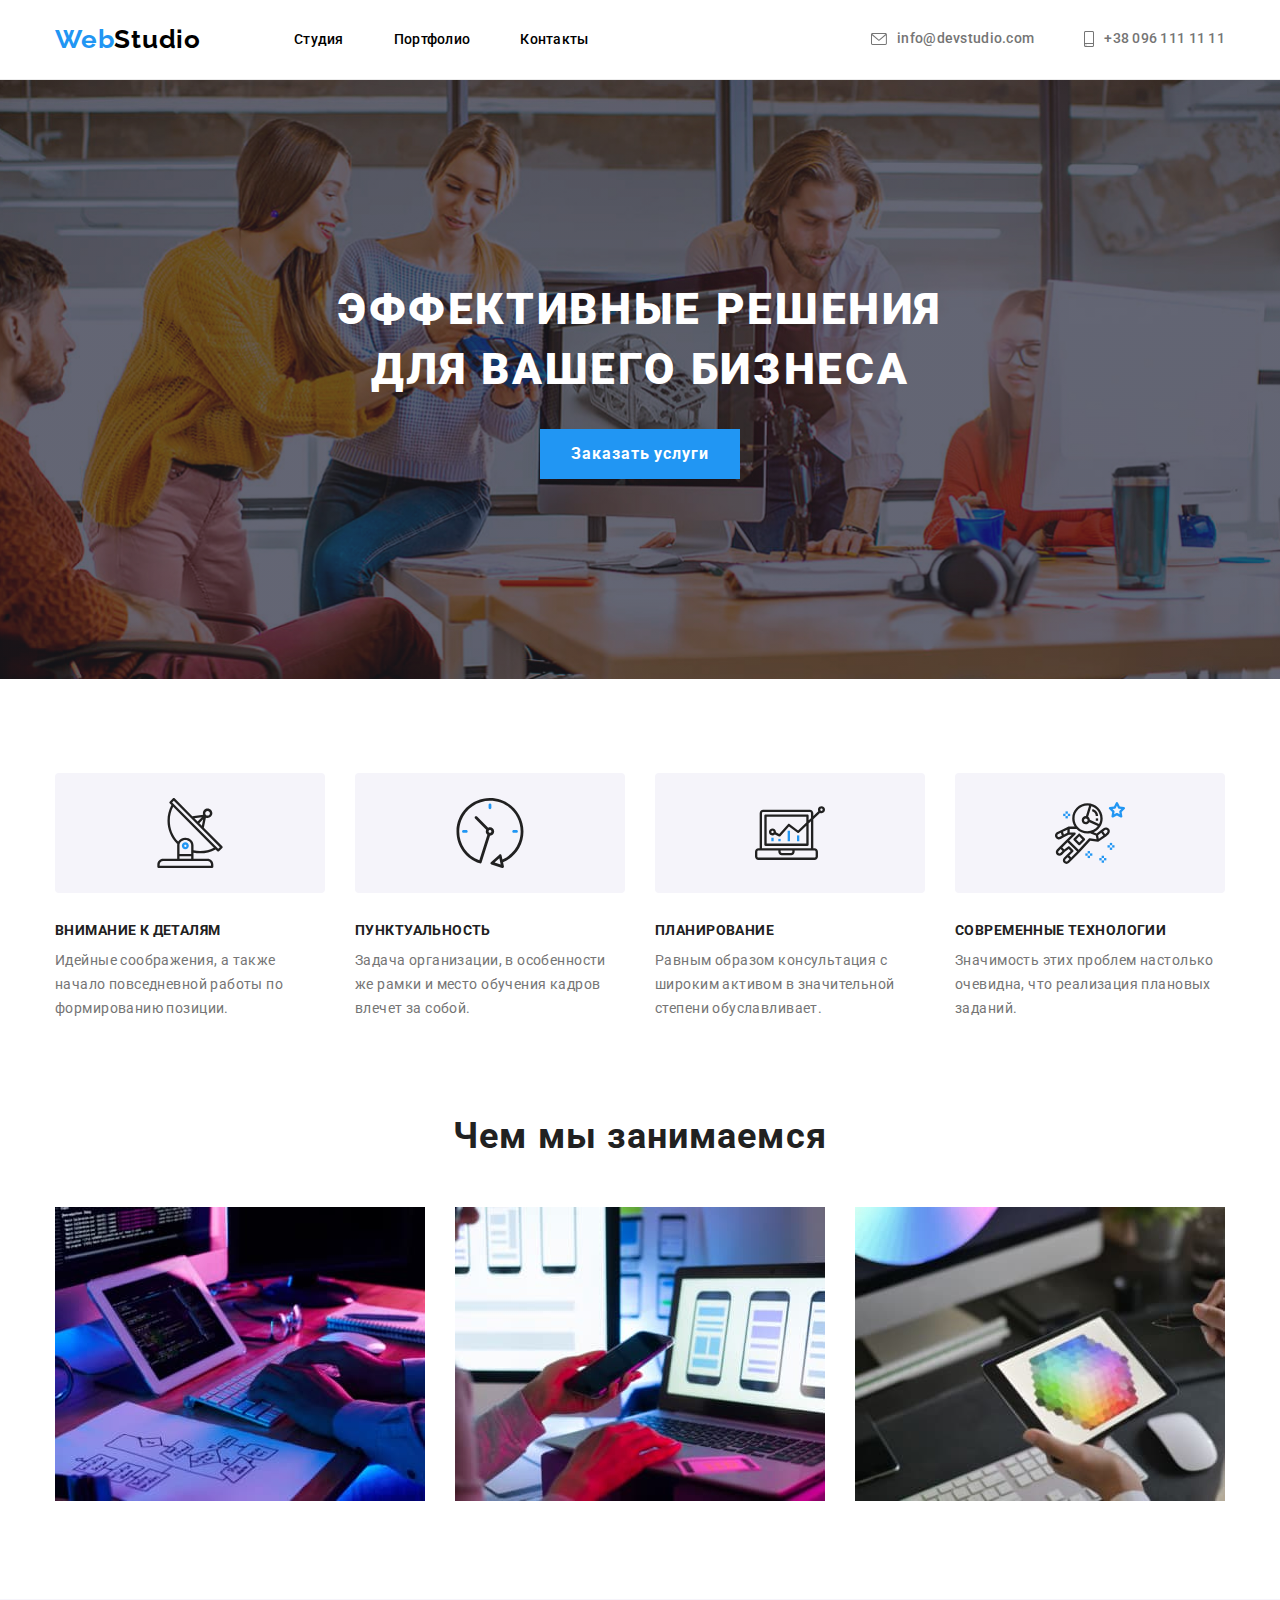
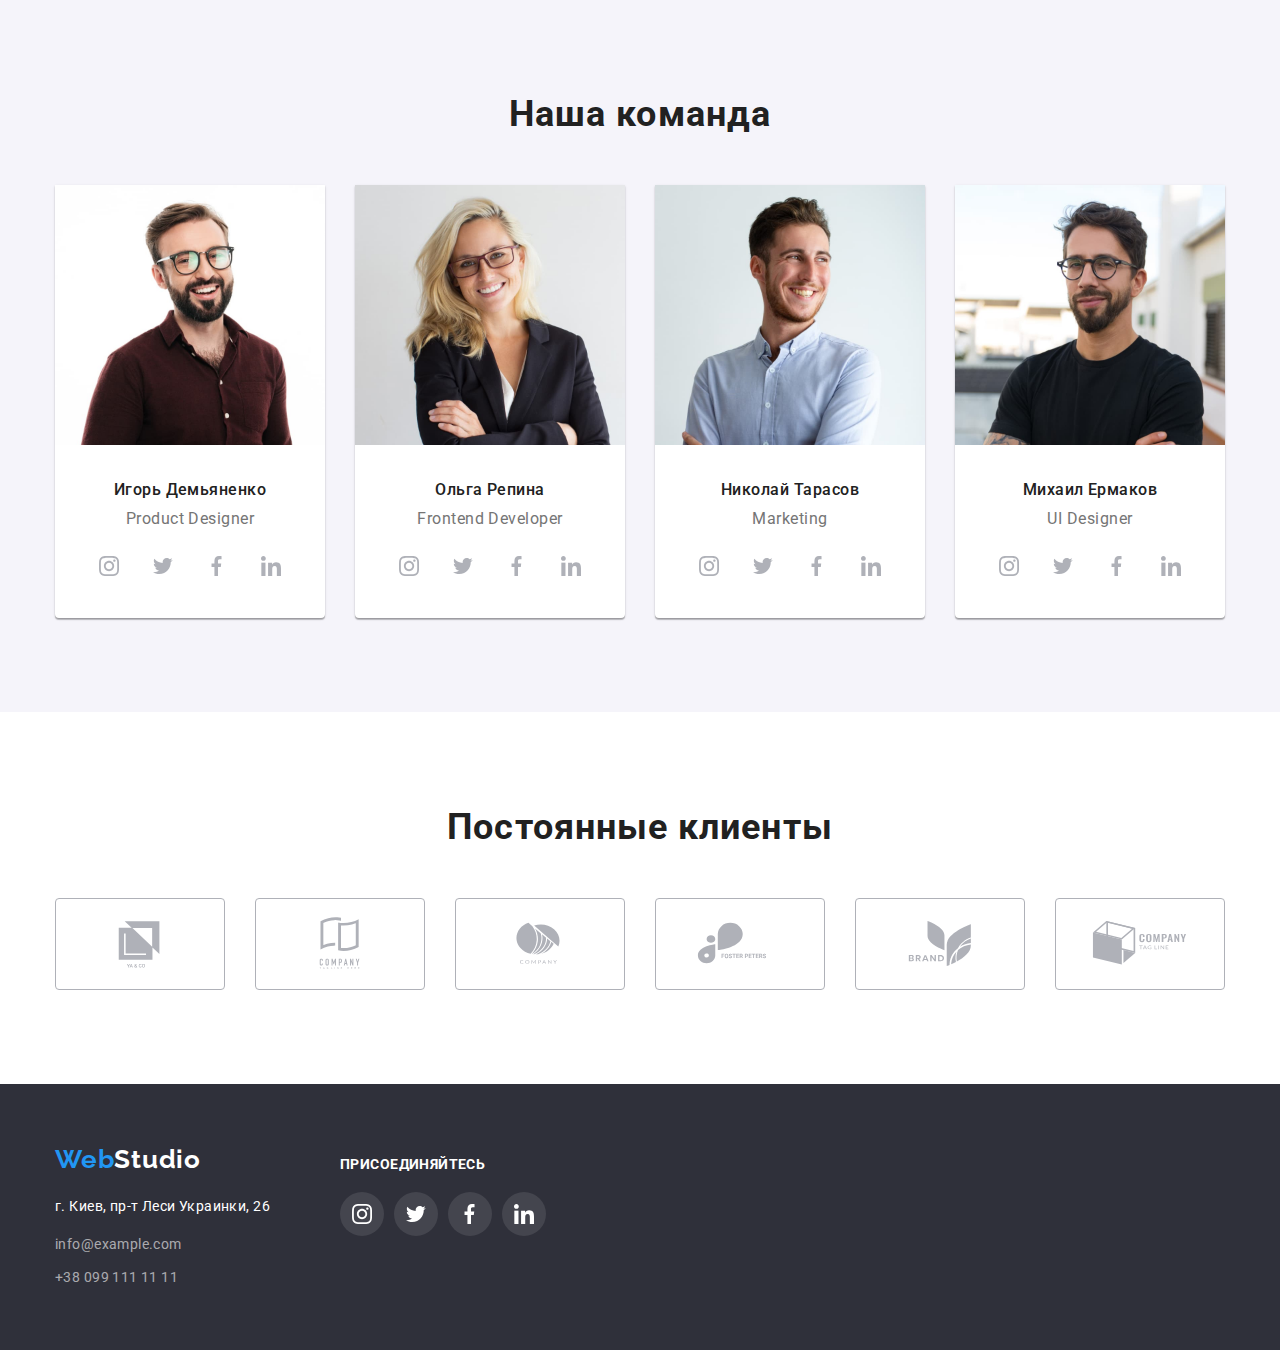
<file: index.html>
<!DOCTYPE html>
<html lang="en">

<head>
    <meta charset="UTF-8">
    <meta http-equiv="X-UA-Compatible" content="IE=edge">
    <meta name="viewport" content="width=device-width, initial-scale=1.0">
    <link rel="preconnect" href="https://fonts.googleapis.com">
    <link rel="preconnect" href="https://fonts.gstatic.com" crossorigin>
    <link href="https://fonts.googleapis.com/css2?family=Raleway:wght@700&family=Roboto:wght@400;500;700;900&display=swap" rel="stylesheet">
    <link rel="stylesheet" href="https://cdnjs.cloudflare.com/ajax/libs/modern-normalize/1.0.0/modern-normalize.min.css">
    <link rel="stylesheet" href="css/styles.css">
    <title>Studio</title> 
</head>

<body>
    <header class="header">
        <div class="container">
        <!--Header-->
        <a class="header-company-name1" href="/">Web<span class="header-company-name2">Studio</span></a>
        <nav class="navigation">
            <ul class="navigate-list">
                <li class="navigate-item"><a class="page-buttons" href="./index.html">Студия</a></li>
                <li class="navigate-item"><a class="page-buttons" href="./portfolio.html">Портфолио</a></li>
                <li class="navigate-item"><a class="page-buttons" href="">Контакты</a></li>
            </ul>
        </nav>
            <ul class="header-contact-list">
                <li class="header-contact-item">
                    <a class="header-contacts header-gmail" href="mailto:info@devstudio.com">
                        <svg class="header-contact-logo header-contacts" width="16" height="12">
                            <use 
                                href="./images/symbol-defs.svg#icon-envelope">
                            </use>
                        </svg>info@devstudio.com
                    </a>
                </li>
                <li class="header-contact-item">                   
                    <a class="header-contacts header-tel" href="tel:+380961111111">
                        <svg class="header-contact-logo header-contacts" width="10" height="16">
                            <use
                                href="./images/symbol-defs.svg#icon-smartphone">
                            </use>
                        </svg>+38 096 111 11 11
                    </a>
                </li>
            </ul>
        </div>
    </header>
    <main>
        <section class="head-background">
            <div class="container header-background">
            <!--Head--> 
            <h1 class="main-title">Эффективные решения <br /> для вашего бизнеса</h1>
            <button class="button-title" type="button">Заказать услуги</button>
        </section>
        <section class="section">
            <div class="container">
            <!--Specialisation-->
            <ul class="specialisations">
                <li class="specialisation-item">
                    <div class="specialisation-soc-container">
                        <svg class="specialisation-soc-logo" width="70" height="70">
                            <use
                                href="./images/symbol-defs.svg#icon-antenna-1">
                            </use>
                        </svg>
                    </div>
                    <h3 class="specialisation-title">Внимание к деталям</h3>
                    <p class="specialisation-text">Идейные соображения, а также начало повседневной работы по формированию позиции.</p>
                </li>
                <li class="specialisation-item">
                    <div class="specialisation-soc-container">
                        <svg class="specialisation-soc-logo" width="70" height="70">
                            <use
                                href="./images/symbol-defs.svg#icon-clock-1">
                            </use>
                        </svg>
                    </div>
                    <h3 class="specialisation-title">Пунктуальность</h3>
                    <p class="specialisation-text">Задача организации, в особенности же рамки и место обучения кадров влечет за собой.</p>
                </li>
                <li class="specialisation-item">
                    <div class="specialisation-soc-container">
                        <svg class="specialisation-soc-logo" width="70" height="70">
                            <use
                                href="./images/symbol-defs.svg#icon-diagram-1">
                            </use>
                        </svg>
                    </div>
                    <h3 class="specialisation-title">Планирование</h3>
                    <p class="specialisation-text">Равным образом консультация с широким активом в значительной степени обуславливает.</p>
                </li>
                <li class="specialisation-item">
                    <div class="specialisation-soc-container">
                        <svg class="specialisation-soc-logo" width="70" height="70">
                            <use
                                href="./images/symbol-defs.svg#icon-astronaut-1">
                            </use>
                        </svg>
                    </div>
                    <h3 class="specialisation-title">Современные технологии</h3>
                    <p class="specialisation-text">Значимость этих проблем настолько очевидна, что реализация плановых заданий.</p>
                </li>
            </ul>
            </div>
        </section>
        <!--Our-Work-->
        <section class="specialisation-section section">
            <div class="container">
                <h2 class="work-title">Чем мы занимаемся</h2>
                <ul class="work-images">
                    <li><img src="images/box1.jpg" alt="Рабочее c клавиатурой" class="work-item" width="370" height="294"></li>
                    <li><img src="images/box2.jpg" alt="Рабочее лептопом" class="work-item" width="370" height="294"></li>
                    <li><img src="images/box3.jpg" alt="Рабочее с планшетом" class="work-item" width="370" height="294"></li>
                </ul>
            </div>
        </section>
        <!--Our-Team-->
        <section class="team-section section">
            <div class="container">
            <h2 class="title-team">Наша команда</h2>
            <!--Igor-->
            <ul class="person-list">
                <li class="person">
                    <img class="person-image" src="images/igor.jpg" width="270" alt="Фото пользователя">
                    <div class="person-details">
                    <p class="person-name">Игорь Демьяненко</p>
                    <p class="person-description">Product Designer</p>
                    </div>
                    <ul class="person-soc-list">
                        <li class="person-soc-item">
                            <a class="person-soc-link" href="">
                                <svg class="person-soc-icon" width="20" height="20">
                                    <use 
                                        href="./images/symbol-defs.svg#icon-instagram">
                                    </use>
                                </svg>
                            </a>
                        </li>
                        <li class="person-soc-item">
                            <a class="person-soc-link" href="">
                                <svg class="person-soc-icon" width="20" height="20">
                                    <use 
                                        href="./images/symbol-defs.svg#icon-twitter">
                                    </use>
                                </svg>
                            </a>
                        </li>
                        <li class="person-soc-item">
                            <a class="person-soc-link" href="">
                                <svg class="person-soc-icon" width="20" height="20">
                                    <use 
                                        href="./images/symbol-defs.svg#icon-facebook">
                                    </use>
                                </svg>
                            </a>
                        </li>
                        <li class="person-soc-item">
                            <a class="person-soc-link" href="">
                                <svg class="person-soc-icon" width="20" height="20">
                                    <use 
                                        href="./images/symbol-defs.svg#icon-linkedin">
                                    </use>
                                </svg>
                            </a>
                        </li>
                    </ul>
                </li>
            <!--Olha-->
                <li class="person">
                    <img class="person-image" src="images/olga.jpg" width="270" alt="Фото пользователя">
                    <div class="person-details">
                    <p class="person-name">Ольга Репина</p>
                    <p class="person-description">Frontend Developer</p>
                    </div>
                    <ul class="person-soc-list">
                        <li class="person-soc-item">
                            <a class="person-soc-link" href="">
                                <svg class="person-soc-icon" width="20" height="20">
                                    <use 
                                        href="./images/symbol-defs.svg#icon-instagram">
                                    </use>
                                </svg>
                            </a>
                        </li>
                        <li class="person-soc-item">
                            <a class="person-soc-link" href="">
                                <svg class="person-soc-icon" width="20" height="20">
                                    <use 
                                        href="./images/symbol-defs.svg#icon-twitter">
                                    </use>
                                </svg>
                            </a>
                        </li>
                        <li class="person-soc-item">
                            <a class="person-soc-link" href="">
                                <svg class="person-soc-icon" width="20" height="20">
                                    <use 
                                        href="./images/symbol-defs.svg#icon-facebook">
                                    </use>
                                </svg>
                            </a>
                        </li>
                        <li class="person-soc-item">
                            <a class="person-soc-link" href="">
                                <svg class="person-soc-icon" width="20" height="20">
                                    <use 
                                        href="./images/symbol-defs.svg#icon-linkedin">
                                    </use>
                                </svg>
                            </a>
                        </li>
                    </ul>
                </li>
            <!--Mukhola-->
                <li class="person">
                    <img class="person-image" src="images/nikolai.jpg" width="270" alt="Фото пользователя">
                    <div class="person-details">
                    <p class="person-name">Николай Тарасов</p>
                    <p class="person-description">Marketing</p>
                    </div>
                    <ul class="person-soc-list">
                        <li class="person-soc-item">
                            <a class="person-soc-link" href="">
                                <svg class="person-soc-icon" width="20" height="20">
                                    <use 
                                        href="./images/symbol-defs.svg#icon-instagram">
                                    </use>
                                </svg>
                            </a>
                        </li>
                        <li class="person-soc-item">
                            <a class="person-soc-link" href="">
                                <svg class="person-soc-icon" width="20" height="20">
                                    <use 
                                        href="./images/symbol-defs.svg#icon-twitter">
                                    </use>
                                </svg>
                            </a>
                        </li>
                        <li class="person-soc-item">
                            <a class="person-soc-link" href="">
                                <svg class="person-soc-icon" width="20" height="20">
                                    <use 
                                        href="./images/symbol-defs.svg#icon-facebook">
                                    </use>
                                </svg>
                            </a>
                        </li>
                        <li class="person-soc-item">
                            <a class="person-soc-link" href="">
                                <svg class="person-soc-icon" width="20" height="20">
                                    <use 
                                        href="./images/symbol-defs.svg#icon-linkedin">
                                    </use>
                                </svg>
                            </a>
                        </li>
                    </ul>
                </li>
            <!--Mikhailo-->
                <li class="person">
                    <img class="person-image" src="images/mikhail.jpg" width="270" alt="Фото пользователя">
                    <div class="person-details">
                    <p class="person-name">Михаил Ермаков</p>
                    <p class="person-description">UI Designer</p>
                    </div>
                    <ul class="person-soc-list">
                        <li class="person-soc-item">
                            <a class="person-soc-link" href="">
                                <svg class="person-soc-icon" width="20" height="20">
                                    <use 
                                        href="./images/symbol-defs.svg#icon-instagram">
                                    </use>
                                </svg>
                            </a>
                        </li>
                        <li class="person-soc-item">
                            <a class="person-soc-link" href="">
                                <svg class="person-soc-icon" width="20" height="20">
                                    <use 
                                        href="./images/symbol-defs.svg#icon-twitter">
                                    </use>
                                </svg>
                            </a>
                        </li>
                        <li class="person-soc-item">
                            <a class="person-soc-link" href="">
                                <svg class="person-soc-icon" width="20" height="20">
                                    <use 
                                        href="./images/symbol-defs.svg#icon-facebook">
                                    </use>
                                </svg>
                            </a>
                        </li>
                        <li class="person-soc-item">
                            <a class="person-soc-link" href="">
                                <svg class="person-soc-icon" width="20" height="20">
                                    <use 
                                        href="./images/symbol-defs.svg#icon-linkedin">
                                    </use>
                                </svg>
                            </a>
                        </li>
                    </ul>
                </li>
            </ul>
            </div>
        </section>
        <section class="section">
            <!--Regular-clients-->
            <div class="container">
                <h2 class="title-clients">Постоянные клиенты</h2>
                <ul class="clients-brand-list">
                    <li class="clients-brand-item">
                        <a class="clients-brand-link" href="">
                            <svg class="clients-brand-logo" width="106" height="60">
                                <use 
                                    href="./images/symbol-defs.svg#icon-union-1">
                                </use>
                            </svg>
                        </a>
                    </li>
                    <li class="clients-brand-item">
                        <a class="clients-brand-link" href="">
                            <svg class="clients-brand-logo" width="106" height="60">
                                <use
                                    href="./images/symbol-defs.svg#icon-union-2">
                                </use>
                            </svg>
                        </a>
                    </li>
                    <li class="clients-brand-item">
                        <a class="clients-brand-link" href="">
                            <svg class="clients-brand-logo" width="106" height="60">
                                <use
                                    href="./images/symbol-defs.svg#icon-union-3">
                                </use>
                            </svg>
                        </a>
                    </li>
                    <li class="clients-brand-item">
                        <a class="clients-brand-link" href="">
                            <svg class="clients-brand-logo" width="106" height="60">
                                <use 
                                    href="./images/symbol-defs.svg#icon-union-6">
                                </use>
                            </svg>
                        </a>
                    </li>
                    <li class="clients-brand-item">
                        <a class="clients-brand-link"  href="">
                            <svg class="clients-brand-logo" width="106" height="60">
                                <use
                                    href="./images/symbol-defs.svg#icon-union-5">
                                </use>
                            </svg>
                        </a>
                    </li>
                    <li class="clients-brand-item">
                        <a class="clients-brand-link" href="">
                            <svg class="clients-brand-logo" width="106" height="60">
                                <use
                                    href="./images/symbol-defs.svg#icon-union-4">
                                </use>
                            </svg>
                        </a>
                    </li>
                </ul>
            </div>
        </section>
    </main>
    <!--WebStudio Footer-->
    <footer class="footer">
        <div class="container footer-flex">
            <div class="footer-address-container">
                <div class="footer-name">
                    <a class="footer-company-name1" href="/">Web<span class="footer-company-name2">Studio</span></a>
                </div>
                <address class="location">
                    <ul class="location-list">
                        <li class="footer-address"><p>г. Киев, пр-т Леси Украинки, 26</p></li>
                        <li class="location-item"><a class="footer-contacts footer-email" href="mailto:info@example.com">info@example.com</a><br></li>
                        <li class="location-item"><a class="footer-contacts footer-tel" href="tel:+380991111111">+38 099 111 11 11</a></li>
                    </ul>
                </address>
            </div>
            <div class="container-soc-footer">
                <h3 class="footer-title">Присоединяйтесь</h3>
                <ul class="footer-soc-list">
                    <li class="footer-soc-item">
                        <a class="footer-soc-link" href="">
                            <svg class="footer-soc-icon" width="20" height="20">
                                <use 
                                    href="./images/symbol-defs.svg#icon-instagram">
                                </use>
                            </svg>
                        </a>
                    </li>
                    <li class="footer-soc-item">
                        <a class="footer-soc-link" href="">
                            <svg class="footer-soc-icon" width="20" height="20">
                                <use 
                                    href="./images/symbol-defs.svg#icon-twitter">
                                </use>
                            </svg>
                        </a>
                    </li>
                    <li class="footer-soc-item">
                        <a class="footer-soc-link" href="">
                            <svg class="footer-soc-icon" width="20" height="20">
                                <use 
                                    href="./images/symbol-defs.svg#icon-facebook">
                                </use>
                            </svg>
                        </a>
                    </li>
                    <li class="footer-soc-item">
                        <a class="footer-soc-link" href="">
                            <svg class="footer-soc-icon" width="20" height="20">
                                <use 
                                    href="./images/symbol-defs.svg#icon-linkedin">
                                </use>
                            </svg>
                        </a>
                    </li>
                </ul>
            </div>
        </div>
    </footer>
</body>
</html>
</file>
<file: css/styles.css>
:root {
    --main-color: #FFFFFF;
}

body {
    font-family: 'Roboto', sans-serif;
    color: #212121;
}

ul, ol {
    margin: 0;
    padding-left: 0;
    list-style: none;
}

a {
    text-decoration: none;
}

h1,h2,h3,h4,h5,h6,p {
    margin-top: 0;
    padding-bottom: 0;
}

.container {
    width: 1200px;
    margin: 0 auto;
    padding-left: 15px;
    padding-right: 15px;
    /*outline: 1px solid crimson;*/
}

.section {
    padding-top: 94px;
    padding-bottom: 94px;
}

/* ----------------------------------------------------------------------------------------Buttons----------------------------------------------------------------------------------------------- */
.button-title {
    font-family: inherit;
    font-weight: 700;
    font-size: 16px;
    line-height: 2.14;
    letter-spacing: 0.06em;
    color: var(--main-color);
    background: #2196F3;
    cursor: pointer;
    border: none;
    width: 200px;
    height: 50px;
}

.head-background .container {
    display: flex;
    flex-direction: column;
    align-items: center;
    padding-top: 200px;
    padding-bottom: 200px;
}

.page-buttons {
    text-decoration: none;
    color: black;
    font-weight: 500;
    font-size: 14px;
    line-height: 1.14;
    letter-spacing: 0.02em;
}

.page-buttons:hover,
.page-buttons:focus,
.header-contacts:hover,
.header-contacts:focus {
    color: #2196F3;
}

/* ----------------------------------------------------------------------------------------Header----------------------------------------------------------------------------------------------- */

.header {
    background: #FFFFFF;
    padding-top: 24px;
    padding-bottom: 24px;
    border-bottom: 1px solid #ECECEC;
}

.header .container {
    display: flex;
    align-items: center;
}

.header-company-name1 {
    color: #2196F3;
    margin-right: 93px;
}

.header-company-name2 {
    color: black;
}

.header-company-name1,
.header-company-name2 {
    text-decoration: none;
    font-family: 'Raleway';
    font-weight: 700;
    font-size: 26px;
    line-height: 1.19;
    letter-spacing: 0.03em;
}

.header-gmail, .header-tel {
    font-weight: 500;
    font-size: 14px;
    line-height: 1.14;
    letter-spacing: 0.02em;
    color: #757575;
    display: flex;
    align-items: center;
}

/* Navigation */

.navigate-list {
    display: flex;
    align-items: center;
    padding-left: 0;
}

.navigate-item {
    margin-right: 50px;
}

/* Contacts */

.header-contact-list {
    display: flex;
    align-items: center;
    padding: 0px;
    margin-left: auto;
}

.header-gmail {
    margin-right: 50px;
}

.header-contact-item {
    display: flex;
    align-items: center;
}

.header-contact-logo {
    margin-right: 10px;
    fill: #757575;
    cursor: pointer;
}

.header-contacts:hover .header-contact-logo,
.header-contacts:focus .header-contact-logo{
    fill: #2196F3;
}
/* ----------------------------------------------------------------------------------------Work----------------------------------------------------------------------------------------------- */

.main-title {
    font-weight: 900;
    font-size: 44px;
    line-height: 1.36;
    text-align: center;
    letter-spacing: 0.06em;
    text-transform: uppercase;
    color: #FFFFFF;
}

/*----------------------------------------*/

.specialisation-soc-container {
    background: #F5F4FA;
    border-radius: 4px;
    margin-right: 30px;
    width: 270px;
    height: 120px;
    display: flex;
    align-items: center;
    justify-content: center;
    margin-bottom: 30px;
}

.specialisation-soc-container:last-child {
    margin-right: 0;
}

.specialisation-section {
    padding-top: 0;
}

.specialisations {
    display: flex;
}

.specialisation-item:not(:last-child) {
    margin-right: 30px;
}

.specialisation-item {
    width: 270px;
}

.specialisation-title {
    font-weight: 700;
    font-size: 14px;
    line-height: 1.14;
    letter-spacing: 0.03em;
    text-transform: uppercase;
    color: #212121;
    margin-bottom: 10px;
}

.specialisation-text {
    font-size: 14px;
    line-height: 1.71;
    letter-spacing: 0.03em;
    color: #757575;
    margin-bottom: 0px;
}

.specialisation-section {
    padding-top: 0;
}

/* ----------------------------------------------------------------------------------------Work-images----------------------------------------------------------------------------------------------- */

.work-title, .title-team {
    font-weight: 700;
    font-size: 36px;
    line-height: 1.17;
    text-align: center;
    letter-spacing: 0.03em;
    color: #212121;
}

.work-title {
    margin-bottom: 50px;
}

.work-images {
    display: flex;
}

.work-item {
    margin-right: 30px;
    flex-basis: calc(100% / 3 - 30px);
}
/* ----------------------------------------------------------------------------------------People----------------------------------------------------------------------------------------------- */

.title-team {
    margin-bottom: 50px;
    padding-bottom: 0px;
}

.person:not(:last-child) {
    margin-right: 30px;
}

.person {
    width: calc(100% / 4 - 30px);
    background-color: #FFFFFF;
    box-shadow: 0px 1px 3px rgba(0, 0, 0, 0.12), 0px 1px 1px rgba(0, 0, 0, 0.14), 0px 2px 1px rgba(0, 0, 0, 0.2);
    border-radius: 0px 0px 4px 4px;
}

.person-list {
    display: flex;
    justify-content: center;
    padding: 0px;
    margin-right: -15px;
    margin-left: -15px;
}

.person-details {
    margin-top: 30px;
    margin-bottom: 16px;
}

.person-name {
    font-weight: 500;
    font-size: 16px;
    line-height: 1.19;
    text-align: center;
    letter-spacing: 0.03em;
    color: #212121;
    margin-bottom: 0;
    margin-bottom: 10px;
}

.person-description {
    font-size: 16px;
    line-height: 1.19;
    text-align: center;
    letter-spacing: 0.03em;
    color: #757575;
    margin: 0;
}

.person-soc-list {
    display: flex;
    justify-content: center;
    padding-bottom: 30px;
}

.person-soc-item {
    width: 44px;
    height: 44px;
    margin-right: 10px;
    display: inline;
}

.person-soc-item:last-child {
    margin-right: 0;
}

.person-soc-link {
    width: 100%;
    height: 100%;
    background-color: #FFFFFF;
    border-radius: 50px;
    display: flex;
    align-items: center;
    justify-content: center;
    fill: #AFB1B8;
}

.person-soc-link:hover,
.person-soc-link:focus {
    background-color: #2196F3;
    fill: #FFFFFF;
}
/* ----------------------------------------------------------------------------------------Regular-clients----------------------------------------------------------------------------------------------- */

.title-clients {
    font-weight: 700;
    font-size: 36px;
    line-height: 1.17;
    text-align: center;
    letter-spacing: 0.03em;
    color: #212121;
    padding-bottom: 50px;
    margin: 0;
}

.clients-brand-list {
    display: flex;
}

.clients-brand-item {
    width: 170px;
    height: 92px;
    border: 1px solid #AFB1B8;
    border-radius: 4px;
    margin-right: 30px;
}

.clients-brand-item:last-child {
    margin-right: 0px;
}

.clients-brand-link {
    width: 100%;
    height: 100%;
    fill: #AFB1B8;
    display: flex;
    align-items: center;
    justify-content: center;
}

.clients-brand-item:hover,
.clients-brand-item:focus,
.clients-brand-link:hover,
.clients-brand-link:focus {
    border-color: #2196F3;
    fill: #2196F3;
}

/* .clients-brand-logo {
    margin: 16px 32px;
} */
/* ----------------------------------------------------------------------------------------Background colors----------------------------------------------------------------------------------------------- */

.head-background {
    background: #E5E5E5;
    background-image: linear-gradient(rgba(47, 48, 58, 0.4), rgba(47, 48, 58, 0.4)), url(../images/hero-background.jpg);
    background-repeat: no-repeat;
    background-position: center;
    background-size: cover;
    max-width: 1600px;
    margin: 0 auto;
}

.team-section {
    background: #F5F4FA;
}

/* ----------------------------------------------------------------------------------------Footer----------------------------------------------------------------------------------------------- */

.location {
    padding: 0;
}

.footer {
    background: #2F303A;
    padding-top: 60px;
    padding-bottom: 60px;
    display: flex;
}

.footer-name {
    margin-bottom: 20px;
}

.footer-company-name1 {
    color: #2196F3;
}

.footer-company-name2 {
    color: #FFFFFF;
}

.footer-company-name1,
.footer-company-name2 {
    text-decoration: none;
    font-family: 'Raleway';
    font-weight: 700;
    font-size: 26px;
    line-height: 1.19;
    letter-spacing: 0.03em;
}

.footer-address {
    font-style: normal;
    font-size: 14px;
    line-height: 1.71;
    letter-spacing: 0.03em;
    color: #FFFFFF;
    margin-bottom: 10px;
}

.footer-contacts {
    font-style: normal;
    font-size: 14px;
    line-height: 1.71;
    letter-spacing: 0.03em;
    color: rgba(255, 255, 255, 0.6);
}

.location-item:not(:last-child) {
    margin-bottom: 9px;
}

.location-list {
    margin-right: 70px;
}

.footer-title {
    font-weight: 700;
    font-size: 14px;
    line-height: 16px;
    letter-spacing: 0.03em;
    text-transform: uppercase;
    color: #FFFFFF;
    margin-bottom: 20px;
    padding-bottom: 0;
}

.footer-soc-list {
    display: flex;
    justify-content: center;
}

.footer-soc-item {
    width: 44px;
    height: 44px;
    margin-right: 10px;
    display: inline;
}

.footer-soc-item:last-child {
    margin-right: 0;
}

.footer-soc-link {
    width: 100%;
    height: 100%;
    background-color: rgba(255, 255, 255, 0.1);
    border-radius: 50px;
    display: flex;
    align-items: center;
    justify-content: center;
    fill: #FFFFFF;
}

.footer-soc-link:hover,
.footer-soc-link:focus {
    background-color: #2196F3;
}

.container-soc-footer {
    padding-top: 12px;
    padding-bottom: 40px;
}

.footer-flex {
    display: flex;
}
/* ----------------------------------------------------------------------------------------Porfolio----------------------------------------------------------------------------------------------- */
.button-gallery {
    font-family: inherit;
    background-color: #F5F4FA;
    border: none;
    font-weight: 500;
    font-size: 16px;
    line-height: 1.63;
    letter-spacing: 0.03em;
    color: #212121;
    cursor: pointer;
    border-radius: 4px;
    padding: 6px 22px;
}

.button-gallery-li {
    margin-right: 8px;
}

.button-gallery:hover,
.button-gallery:focus,
.button-galleyr:active {
    color: white;
    background-color: #2196F3;
    box-shadow: 0px 3px 1px rgba(0, 0, 0, 0.1), 0px 1px 2px rgba(0, 0, 0, 0.08), 0px 2px 2px rgba(0, 0, 0, 0.12);
    border-radius: 4px;
}

.site-list,
.gallery-button-list {
    display: flex;
    flex-wrap: wrap;
}

.site-list {
    margin: -15px;
}

.gallery-button-list {
    justify-content: center;
    margin-bottom: 50px;
}

.galleries {
    box-sizing: border-box;
    width: 370px;
    flex-basis: calc(100% \ 3 - 30px);
    margin: 15px;
    border: 1px solid #EEEEEE;
}

.galleries:hover,
.galleries:focus {
    border: 1px solid #EEEEEE;
    box-shadow: 0px 1px 1px rgba(0, 0, 0, 0.12), 0px 4px 4px rgba(0, 0, 0, 0.06), 1px 4px 6px rgba(0, 0, 0, 0.16);
}

.gallery-title {
    color: #212121;
    font-weight: 700;
    font-size: 18px;
    line-height: 2;
    letter-spacing: 0.06em;
    margin-bottom: 4px;
}

.gallery-paragraph {
    color: #757575;
    font-size: 16px;
    line-height: 1.88;
    letter-spacing: 0.03em;
    margin: 0;
}

.project-info {
    padding: 20px 24px;
}
</file>
